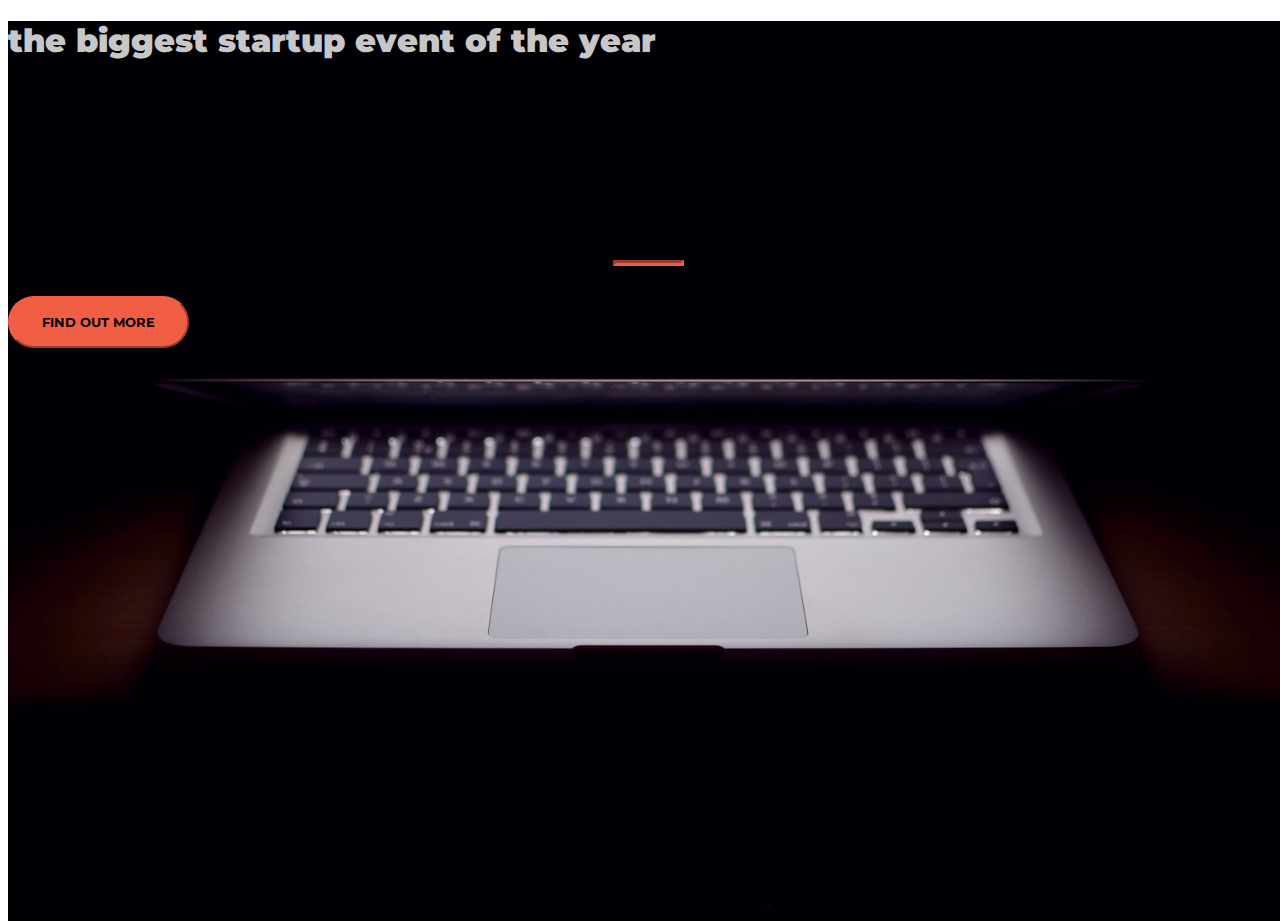
<file: index.html>
<!DOCTYPE html>
<html>
  <head>
    <title>Startup</title>

    <!-- Google Fonts -->
    <link href="https://fonts.googleapis.com/css?family=Montserrat" rel="stylesheet">

    <!-- Bootstrap CSS from a CDN. This way you don't have to include the bootstrap file yourself -->
    <link rel="stylesheet" href="https://maxcdn.bootstrapcdn.com/bootstrap/4.0.0-alpha.6/css/bootstrap.min.css" integrity="sha384-rwoIResjU2yc3z8GV/NPeZWAv56rSmLldC3R/AZzGRnGxQQKnKkoFVhFQhNUwEyJ" crossorigin="anonymous">

    <!-- My own stylesheet -->
    <link href="css/style.css" rel="stylesheet">
  </head>
  <body>
    <header class="startup text-center text-white d-flex">
      <div class="container my-auto">
        <div class="row">
          <div class="col-lg-12 my-auto">
            <h1 class="text-uppercase faded">
              <strong>the biggest startup event of the year</strong>
            </h1>
            <hr>
          </div>
          <div class="col-lg-12 my-auto">
          <!-- Begin MailChimp Signup Form -->
          <link href="//cdn-images.mailchimp.com/embedcode/slim-10_7.css" rel="stylesheet" type="text/css">
          <style type="text/css">
            #mc_embed_signup{clear:left; font:14px Helvetica,Arial,sans-serif; }
            /* Add your own MailChimp form style overrides in your site stylesheet or in this style block.
               We recommend moving this block and the preceding CSS link to the HEAD of your HTML file. */
          </style>
          <div id="mc_embed_signup">
          <form action="https://footyformate.us17.list-manage.com/subscribe/post?u=811d29ffb05d3aca504a4a104&amp;id=fd21a31e6a" method="post" id="mc-embedded-subscribe-form" name="mc-embedded-subscribe-form" class="validate" target="_blank" novalidate>
              <div id="mc_embed_signup_scroll">
                <!-- real people should not fill this in and expect good things - do not remove this or risk form bot signups-->
                <div style="position: absolute; left: -5000px;" aria-hidden="true"><input type="text" name="b_811d29ffb05d3aca504a4a104_fd21a31e6a" tabindex="-1" value=""></div>
                <div class="clear">
                  <input class="btn btn-primary btn-xl" type="submit" value="Find Out More" name="subscribe" id="mc-embedded-subscribe" class="button">
                </div>
              </div>
          </form>
          </div>

          <!--End mc_embed_signup-->
          </div>
        </div>
      </div>
    </header>

  </body>

</html>
</file>
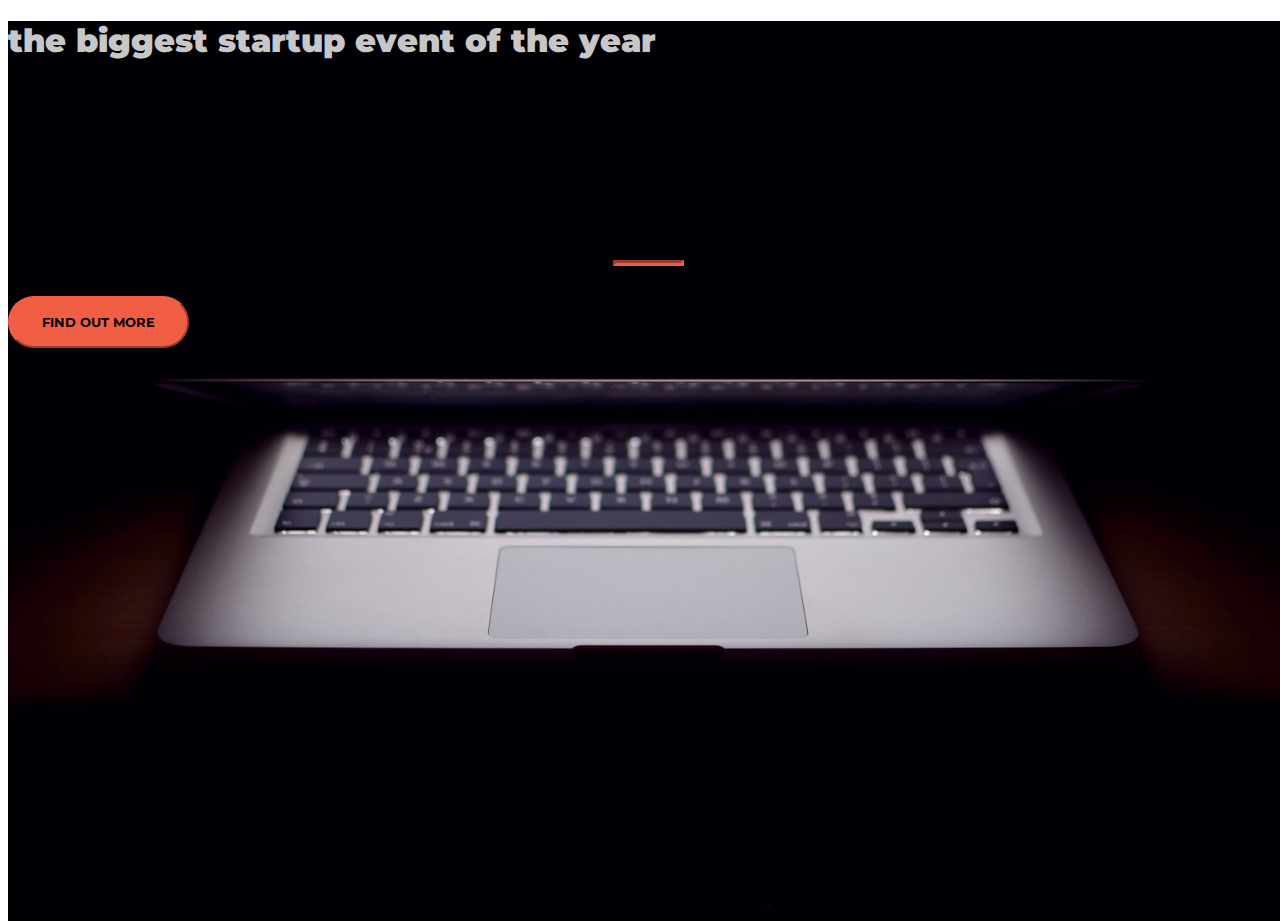
<file: startuppage.html>
<!DOCTYPE html>
<html>
  <head>
    <title>Startup</title>

    <!-- Google Fonts -->
    <link href="https://fonts.googleapis.com/css?family=Montserrat" rel="stylesheet">

    <!-- Bootstrap CSS from a CDN. This way you don't have to include the bootstrap file yourself -->
    <link rel="stylesheet" href="https://maxcdn.bootstrapcdn.com/bootstrap/4.0.0-alpha.6/css/bootstrap.min.css" integrity="sha384-rwoIResjU2yc3z8GV/NPeZWAv56rSmLldC3R/AZzGRnGxQQKnKkoFVhFQhNUwEyJ" crossorigin="anonymous">

    <!-- My own stylesheet -->
    <link href="css/startuppage.css" rel="stylesheet">
  </head>
  <body>
    <header class="startup text-center text-white d-flex">
      <div class="container my-auto">
        <div class="row">
          <div class="col-lg-12 my-auto">
            <h1 class="text-uppercase faded">
              <strong>the biggest startup event of the year</strong>
            </h1>
            <hr>
          </div>
          <div class="col-lg-12 my-auto">
          <!-- Begin MailChimp Signup Form -->
          <link href="//cdn-images.mailchimp.com/embedcode/slim-10_7.css" rel="stylesheet" type="text/css">
          <style type="text/css">
            #mc_embed_signup{clear:left; font:14px Helvetica,Arial,sans-serif; }
            /* Add your own MailChimp form style overrides in your site stylesheet or in this style block.
               We recommend moving this block and the preceding CSS link to the HEAD of your HTML file. */
          </style>
          <div id="mc_embed_signup">
          <form action="https://footyformate.us17.list-manage.com/subscribe/post?u=811d29ffb05d3aca504a4a104&amp;id=fd21a31e6a" method="post" id="mc-embedded-subscribe-form" name="mc-embedded-subscribe-form" class="validate" target="_blank" novalidate>
              <div id="mc_embed_signup_scroll">
                <!-- real people should not fill this in and expect good things - do not remove this or risk form bot signups-->
                <div style="position: absolute; left: -5000px;" aria-hidden="true"><input type="text" name="b_811d29ffb05d3aca504a4a104_fd21a31e6a" tabindex="-1" value=""></div>
                <div class="clear">
                  <input class="btn btn-primary btn-xl" type="submit" value="Find Out More" name="subscribe" id="mc-embedded-subscribe" class="button">
                </div>
              </div>
          </form>
          </div>

          <!--End mc_embed_signup-->
          </div>
        </div>
      </div>
    </header>

  </body>

</html>
</file>
<file: css/style.css>
body,
html {
  width: 100%;
  height: 100%; 
}

body {
  font-family: 'Montserrat', sans-serif;
}

hr {
  max-width: 65px;
  border-width: 3px;
  border-color: #F05F44; 
}

.faded {
  color: rgba(255, 255, 255, 0.8); 
}

header.startup {
  background-position: center;
  background-image: url("../img/header.jpg");
  background-size: cover;
  height: 100%;
}

header.startup hr {
  margin-top: 200px;
  margin-bottom: 30px; 
}

header.startup h1 {
  font-size: 2rem; 
}

.btn {
  font-weight: 700;
  text-transform: uppercase;
  border-radius: 300px;
  font-family: 'Montserrat', sans-serif;
}

.btn-xl {
  padding: 1rem 2rem; 
}

.btn-primary {
  background-color: #F05F44;
  border-color: #F05F44; }

.btn-primary:hover {
  background-color: #ee4b08;
  border-color: #ee4b08;
  border-width: 12px;
  cursor: pointer;
}
</file>
<file: css/startuppage.css>
body,
html {
  width: 100%;
  height: 100%; 
}

body {
  font-family: 'Montserrat', sans-serif;
}

hr {
  max-width: 65px;
  border-width: 3px;
  border-color: #F05F44; 
}

.faded {
  color: rgba(255, 255, 255, 0.8); 
}

header.startup {
  background-position: center;
  background-image: url("../img/header.jpg");
  background-size: cover;
  height: 100%;
}

header.startup hr {
  margin-top: 200px;
  margin-bottom: 30px; 
}

header.startup h1 {
  font-size: 2rem; 
}

.btn {
  font-weight: 700;
  text-transform: uppercase;
  border-radius: 300px;
  font-family: 'Montserrat', sans-serif;
}

.btn-xl {
  padding: 1rem 2rem; 
}

.btn-primary {
  background-color: #F05F44;
  border-color: #F05F44; }

.btn-primary:hover {
  background-color: #ee4b08;
  border-color: #ee4b08;
  border-width: 12px;
  cursor: pointer;
}
</file>
